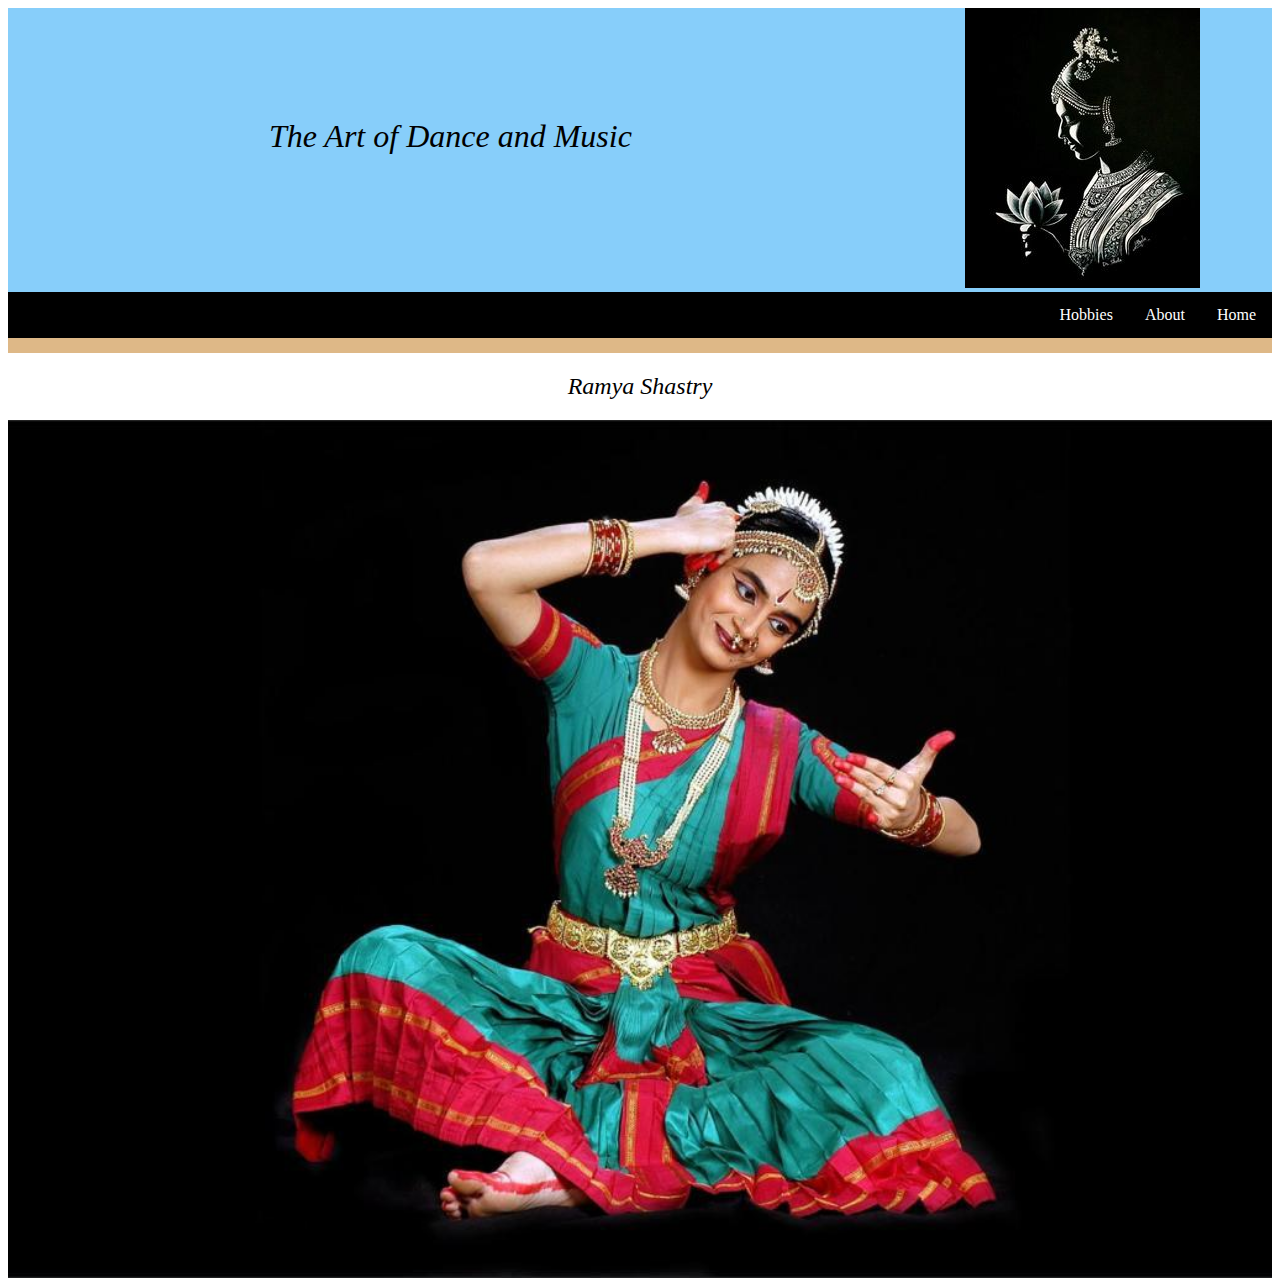
<file: index.html>
<!DOCTYPE html>
<html lang="en">
    <head>
        <title>
            CSD 340 Web Development with HTML and CSS - BioSite
        </title>
        <link href="sathiyanarayanan_bioSite.css" type="text/css" rel="stylesheet" />
    </head>
    <body>          
            <div class="main">
                <div class="title">
                    <h1>
                        The Art of Dance and Music
                    </h1>
                </div>
                <div class="pic">
                    <img src="images/logo.jpg">
                </div>                
            </div>
            <div id="navbar">
                <a href="landingPage_sathiyanarayanan.html">Home</a>
                <a href="aboutPage_sathiyanarayanan.html">About</a>
                <a href="hobbiesPage_sathiyanarayanan.html">Hobbies</a>
            </div>
            <div>
                
                    <h2>Ramya Shastry</h2>
                    
                        <img src="images/home.jfif" class="center">
                    
                
            </div>              
    </body>
</html>
</file>
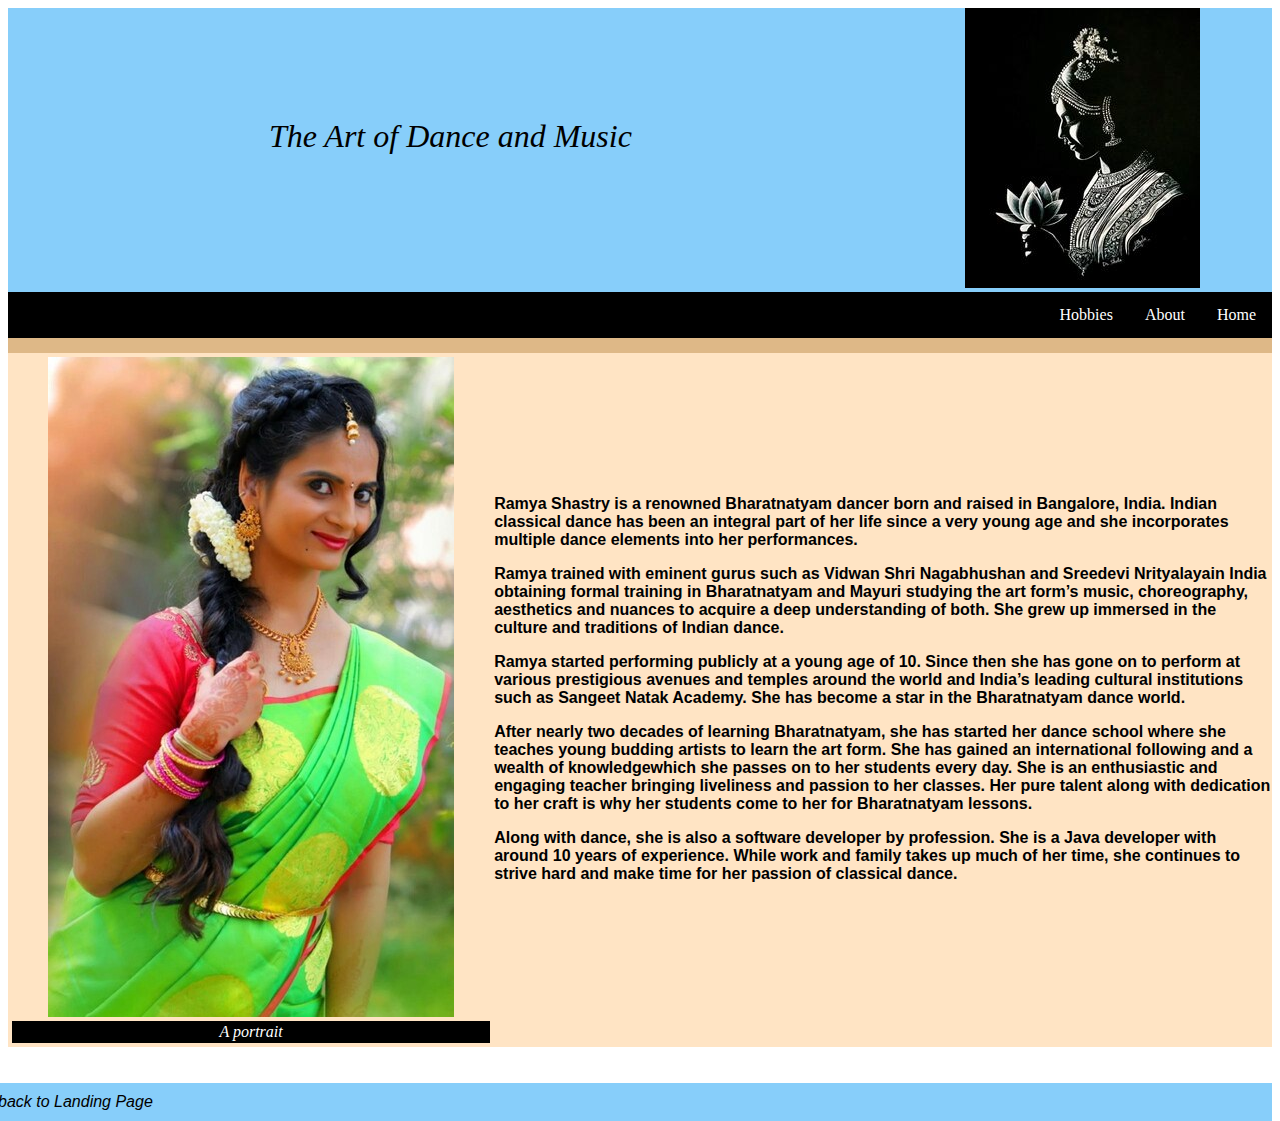
<file: aboutPage_sathiyanarayanan.html>
<!DOCTYPE html>
<html lang="en">
    <head>
        <title>
            CSD 340 Web Development with HTML and CSS - BioSite
        </title>
        <link href="sathiyanarayanan_bioSite.css" type="text/css" rel="stylesheet" />
    </head>
    <body>
        <div class="main">
            <div class="title">
                <h1>
                    The Art of Dance and Music
                </h1>
            </div>
            <div class="pic">
                <img src="images/logo.jpg">
            </div>                
        </div>
        <div id="navbar">
            <a href="landingPage_sathiyanarayanan.html">Home</a>
            <a href="aboutPage_sathiyanarayanan.html">About</a>
            <a href="hobbiesPage_sathiyanarayanan.html">Hobbies</a>
        </div>
        <div>
            <div class="content">
                <div class="pose">
                    <figure>
                        <img src="images/portrait.jpeg">
                        <figcaption>A portrait</figcaption>
                    </figure>   
                </div>
                <div class="description">
                    <p class="text"><strong>Ramya Shastry is a renowned Bharatnatyam dancer born and raised in Bangalore, India. Indian classical dance has been an integral part of her life since a very young age and she incorporates multiple dance elements into her performances. </strong></p>
                    <p class="text"><strong>Ramya trained with eminent gurus such as Vidwan Shri Nagabhushan and Sreedevi Nrityalayain India obtaining formal training in Bharatnatyam and Mayuri studying the art form’s music, choreography, aesthetics and nuances to acquire a deep understanding of both. She grew up immersed in the culture and traditions of Indian dance. </strong></p>
                    <p class="text"><strong>Ramya started performing publicly at a young age of 10. Since then she has gone on to perform at various prestigious avenues and temples around the world and India’s leading cultural institutions such as Sangeet Natak Academy. She has become a star in the Bharatnatyam dance world. </strong></p>
                    <p class="text"><strong>After nearly two decades of learning Bharatnatyam, she has started her dance school where she teaches young budding artists to learn the art form. She has gained an international following and a wealth of knowledgewhich she passes on to her students every day. She is an enthusiastic and engaging teacher bringing liveliness and passion to her classes. Her pure talent along with dedication to her craft is why her students come to her for Bharatnatyam lessons. </strong></p>
                    <p class="text"><strong>Along with dance, she is also a software developer by profession. She is a Java developer with around 10 years of experience. While work and family takes up much of her time, she continues to strive hard and make time for her passion of classical dance.</strong></p>
                    </div>
                </div>
            </div>
            <div>
                </br>
                </br>
            </div> 
        </div>       
        <footer>
            <a href="landingPage_sathiyanarayanan.html">back to Landing Page</a>
        </footer>         
    </body>
</html>
</file>
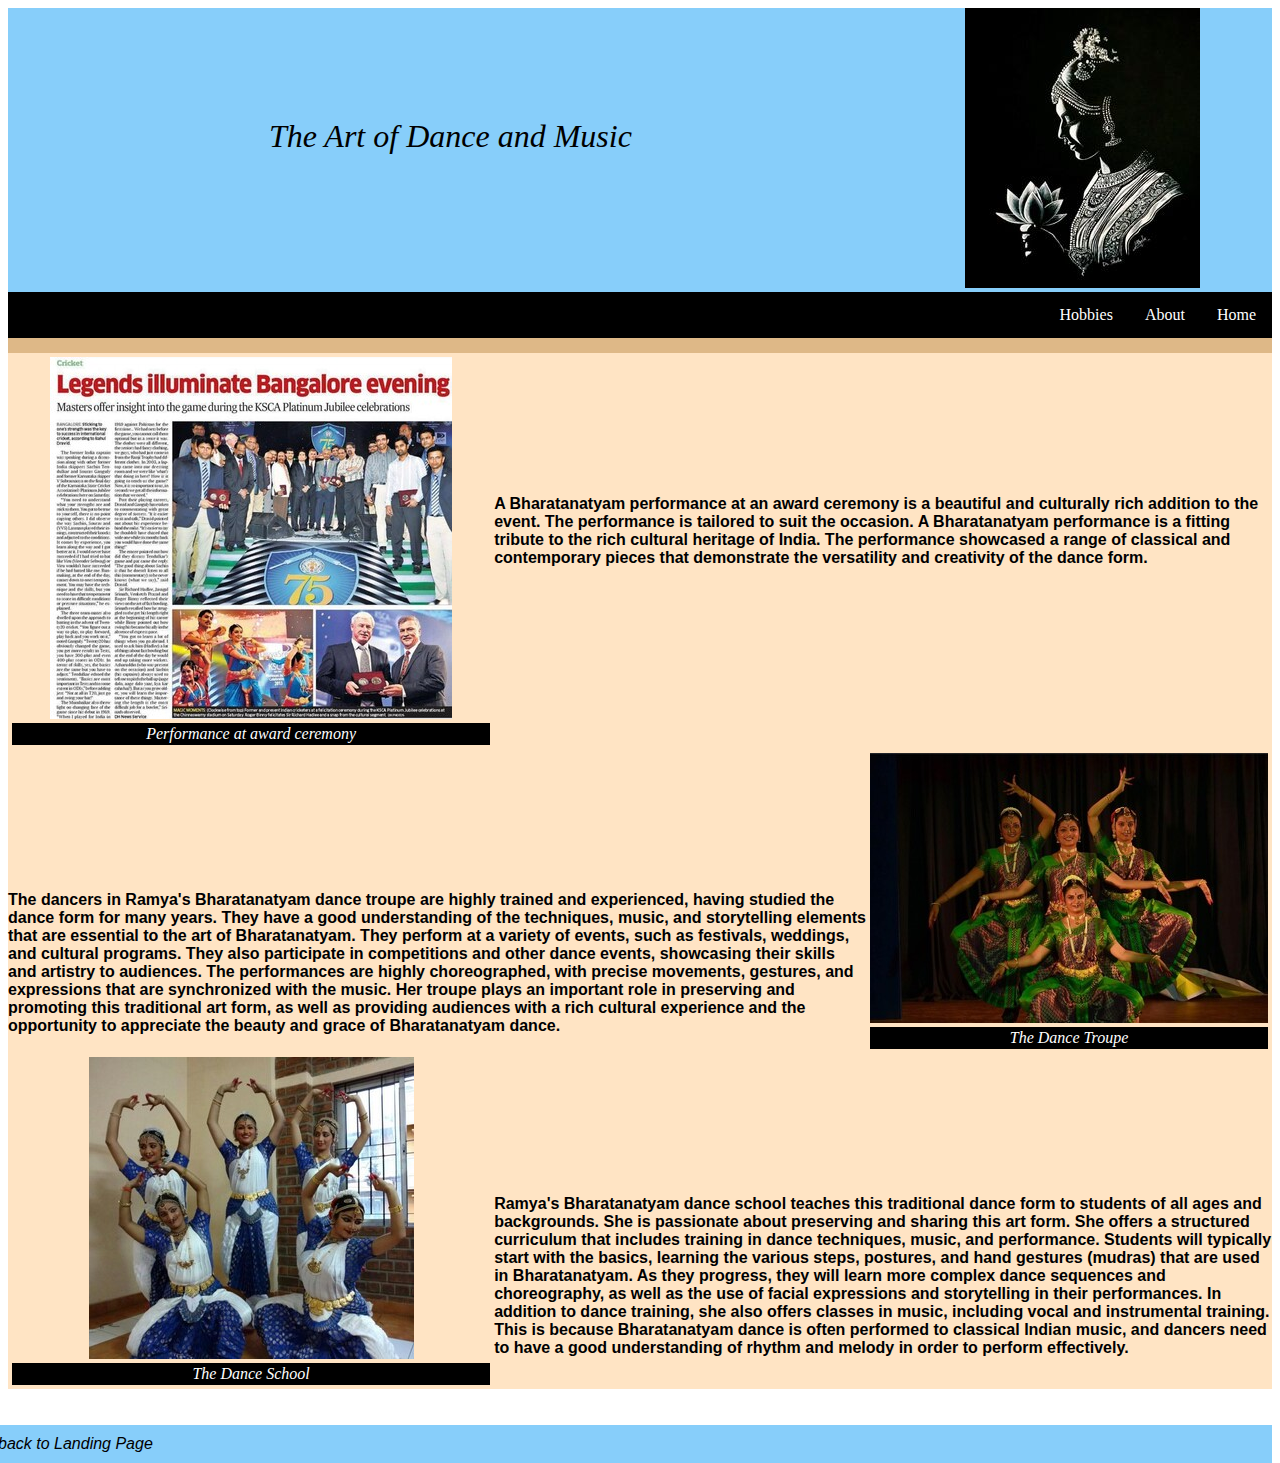
<file: hobbiesPage_sathiyanarayanan.html>
<!DOCTYPE html>
<html lang="en">
    <head>
        <title>
            CSD 340 Web Development with HTML and CSS - BioSite
        </title>
        <link href="sathiyanarayanan_bioSite.css" type="text/css" rel="stylesheet" />
    </head>
    <body>
        <div class="main">
            <div class="title">
                <h1>
                    The Art of Dance and Music
                </h1>
            </div>
            <div class="pic">
                <img src="images/logo.jpg">
            </div>                
        </div>
        <div id="navbar">
            <a href="landingPage_sathiyanarayanan.html">Home</a>
            <a href="aboutPage_sathiyanarayanan.html">About</a>
            <a href="hobbiesPage_sathiyanarayanan.html">Hobbies</a>
        </div>
        <div class="content">
            <div class="pose">
                <figure>
                    <img src="images/accomplishments.jpeg">
                    <figcaption>Performance at award ceremony</figcaption>
                </figure>   
            </div>
            <div class="description">
                <p class="text"><strong>A Bharatanatyam performance at an award ceremony is a beautiful and culturally rich addition to the event. The performance is tailored to suit the occasion. A Bharatanatyam performance is a fitting tribute to the rich cultural heritage of India. The performance showcased a range of classical and contemporary pieces that demonstrate the versatility and creativity of the dance form.</strong></p>
            </div>
        </div>
        <div class="contentone">
            <div class="descriptionone">
                <p class="text"><strong>The dancers in Ramya's Bharatanatyam dance troupe are highly trained and experienced, having studied the dance form for many years. They have a good understanding of the techniques, music, and storytelling elements that are essential to the art of Bharatanatyam. They perform at a variety of events, such as festivals, weddings, and cultural programs. They also participate in competitions and other dance events, showcasing their skills and artistry to audiences. The performances are highly choreographed, with precise movements, gestures, and expressions that are synchronized with the music. Her troupe plays an important role in preserving and promoting this traditional art form, as well as providing audiences with a rich cultural experience and the opportunity to appreciate the beauty and grace of Bharatanatyam dance.</strong></p>
            </div>
            <div class="poseone">
                <figure>
                    <img src="images/troupe.jpeg">
                    <figcaption>The Dance Troupe</figcaption>
                </figure>               
            </div>
        </div>
        <div class="content">
            <div class="pose">
                <figure>
                    <img src="images/danceschool.jpeg">
                    <figcaption>The Dance School</figcaption>
                </figure>               
            </div>
            <div class="description">
                <p class="text"><strong>Ramya's Bharatanatyam dance school teaches this traditional dance form to students of all ages and backgrounds. She is passionate about preserving and sharing this art form. She offers a structured curriculum that includes training in dance techniques, music, and performance. Students will typically start with the basics, learning the various steps, postures, and hand gestures (mudras) that are used in Bharatanatyam. As they progress, they will learn more complex dance sequences and choreography, as well as the use of facial expressions and storytelling in their performances. In addition to dance training, she also offers classes in music, including vocal and instrumental training. This is because Bharatanatyam dance is often performed to classical Indian music, and dancers need to have a good understanding of rhythm and melody in order to perform effectively.</strong></p>
            </div>
        </div>
        <div>
            </br>
            </br>
        </div>        
        <footer>
            <a href="landingPage_sathiyanarayanan.html">back to Landing Page</a>
        </footer> 
    </body>
</html>
</file>
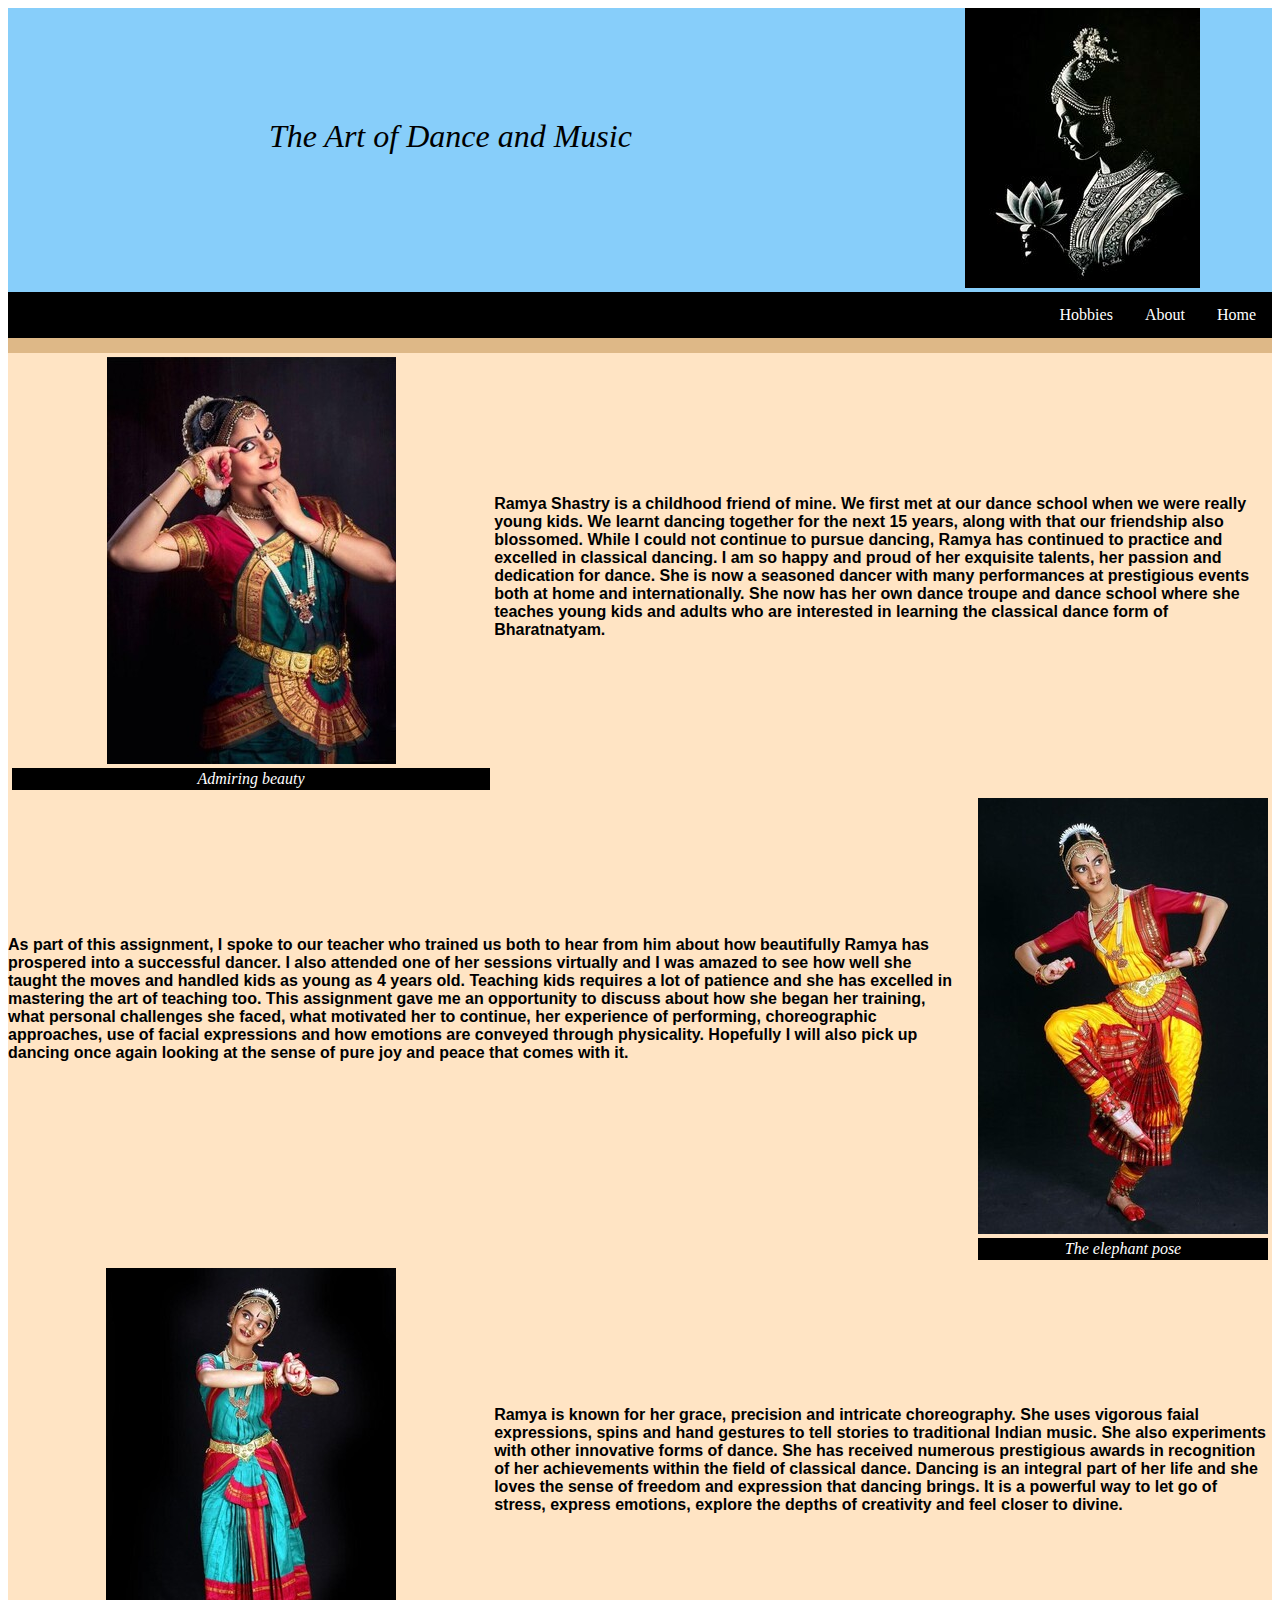
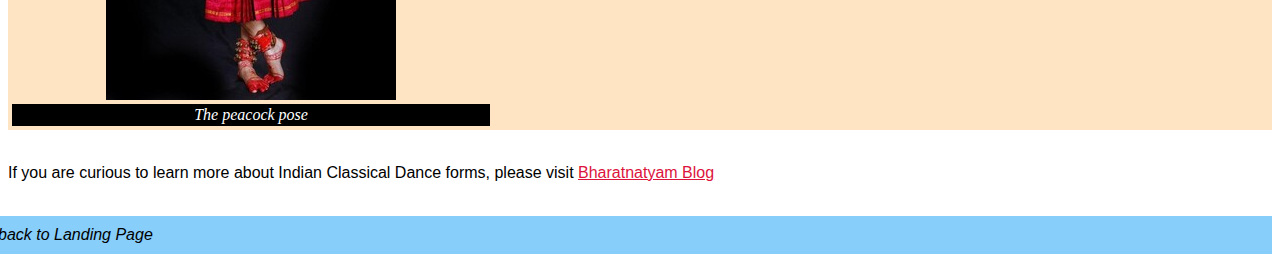
<file: landingPage_sathiyanarayanan.html>
<!DOCTYPE html>
<html lang="en">
    <head>
        <title>
            CSD 340 Web Development with HTML and CSS - BioSite
        </title>
        <link href="sathiyanarayanan_bioSite.css" type="text/css" rel="stylesheet" />
    </head>
    <body>          
            <div class="main">
                <div class="title">
                    <h1>
                        The Art of Dance and Music
                    </h1>
                </div>
                <div class="pic">
                    <img src="images/logo.jpg">
                </div>                
            </div>
            <div id="navbar">
                <a href="landingPage_sathiyanarayanan.html">Home</a>
                <a href="aboutPage_sathiyanarayanan.html">About</a>
                <a href="hobbiesPage_sathiyanarayanan.html">Hobbies</a>
            </div>
            <div class="content">
                <div class="pose">
                    <figure>
                        <img src="images/image1.jpeg">
                        <figcaption>Admiring beauty</figcaption>
                    </figure>
                </div>
                <div class="description">
                    <p class="text"><strong>Ramya Shastry is a childhood friend of mine. We first met at our dance school when we were really young kids. We learnt dancing together for the next 15 years, along with that our friendship also blossomed. While I could not continue to pursue dancing, Ramya has continued to practice and excelled in classical dancing. I am so happy and proud of her exquisite talents, her passion and dedication for dance. She is now a seasoned dancer with many performances at prestigious events both at home and internationally. She now has her own dance troupe and dance school where she teaches young kids and adults who are interested in learning the classical dance form of Bharatnatyam.</strong></p>
                    </div>
                </div>
            </div>
            <div class="contentone">
                <div class="descriptionone">
                    <p class="text"><strong>As part of this assignment, I spoke to our teacher who trained us both to hear from him about how beautifully Ramya has prospered into a successful dancer. I also attended one of her sessions virtually and I was amazed to see how well she taught the moves and handled kids as young as 4 years old. Teaching kids requires a lot of patience and she has excelled in mastering the art of teaching too. This assignment gave me an opportunity to discuss about how she began her training, what personal challenges she faced, what motivated her to continue, her experience of performing, choreographic approaches, use of facial expressions and how emotions are conveyed through physicality. Hopefully I will also pick up dancing once again looking at the sense of pure joy and peace that comes with it. </strong></p>
                </div>
                <div class="poseone">
                    <figure>
                        <img src="images/image2.jpeg">
                        <figcaption>The elephant pose</figcaption>
                    </figure>
                </div>
            </div>
            <div class="content">
                <div class="pose">
                    <figure>
                        <img src="images/image3.jpeg">
                        <figcaption>The peacock pose</figcaption>
                    </figure>
                </div>
                <div class="description">
                    <p class="text"><strong>Ramya is known for her grace, precision and intricate choreography. She uses vigorous faial expressions, spins and hand gestures to tell stories to traditional Indian music. She also experiments with other innovative forms of dance. She has received numerous prestigious awards in recognition of her achievements within the field of classical dance. Dancing is an integral part of her life and she loves the sense of freedom and expression that dancing brings. It is a powerful way to let go of stress, express emotions, explore the depths of creativity and feel closer to divine. </strong></p>
                </div>
            </div>
            <div>
                </br>
                <p class="text"> If you are curious to learn more about Indian Classical Dance forms, please visit <a href="https://bnatyam.wordpress.com/" target="_blank">Bharatnatyam Blog</a></p>
                </br>
            </div>
            <footer>
                <a href="landingPage_sathiyanarayanan.html">back to Landing Page</a>
            </footer>           
    </body>
</html>
</file>
<file: sathiyanarayanan_bioSite.css>
h1 {
    text-align: center;
    font-weight: 400;
    font-style:italic;
    padding-top: 10%;
}

h2 {
    text-align: center;
    font-weight: 400;
    font-style:italic;
}

.center {
    display: block;
    margin-left: auto;
    margin-right: auto;
    width: 100%;
  }

div.main {
    width:100%;
    display:flex;
    flex-wrap: nowrap;
    justify-content: space-between;
    background-color:lightskyblue;
}

div.title {
    text-align: center;
    width: 70%;
}

div.pic {
    text-align: center;
    width: 30%;
}

#navbar {
    background-color:black;
    border-bottom: 15px solid burlywood;
    overflow: hidden;
}

#navbar a {
    float:right;
    display: block;
    color: white;
    text-align: center;
    padding: 14px 16px;
    text-decoration: none;
}

#navbar a:hover {
    color:crimson;
    background-color:bisque;
}

div.content {
    width:100%;
    display:flex;
    flex-wrap: nowrap;
    justify-content: space-between;
    background-color: bisque;
}

div.pose{
    text-align: center;
    width: 50%; 
}

div.description {
    text-align: left;
    width: 80%;
    padding-top: 10%;
}

p.text{
    font-family: 'Open Sans', sans-serif;
    font-weight: 400;
    font-size: medium;
}

div.contentone {
    width:100%;
    display:flex;
    flex-wrap: nowrap;
    justify-content: space-between;
    background-color: bisque;
}

img.poseone{
    text-align: center;
    width: 30%; 
    float:right;
}

div.descriptionone {
    text-align: left;
    width: 75%;
    padding-top: 10%;
}

footer {
    background-color: lightskyblue;
    width: 100%;
    bottom: 0;
    position: relative;
}

footer a {
    text-decoration: none;
    color: black;
    font-style: italic;
    float: right;
    font-family:  ‘Playfair Display’, Verdana, Arial, sans-serif;
    background-color: lightskyblue;
    width: 100%;
    bottom: 0;
    padding: 10px;
}

footer a:hover {
    text-decoration: underline;
}

figure {
    padding: 4px;
    margin: auto;
}
  
figcaption {
    background-color: black;
    color: white;
    font-style: italic;
    padding: 2px;
    text-align: center;
}

p a {
    color: crimson;
}
</file>
